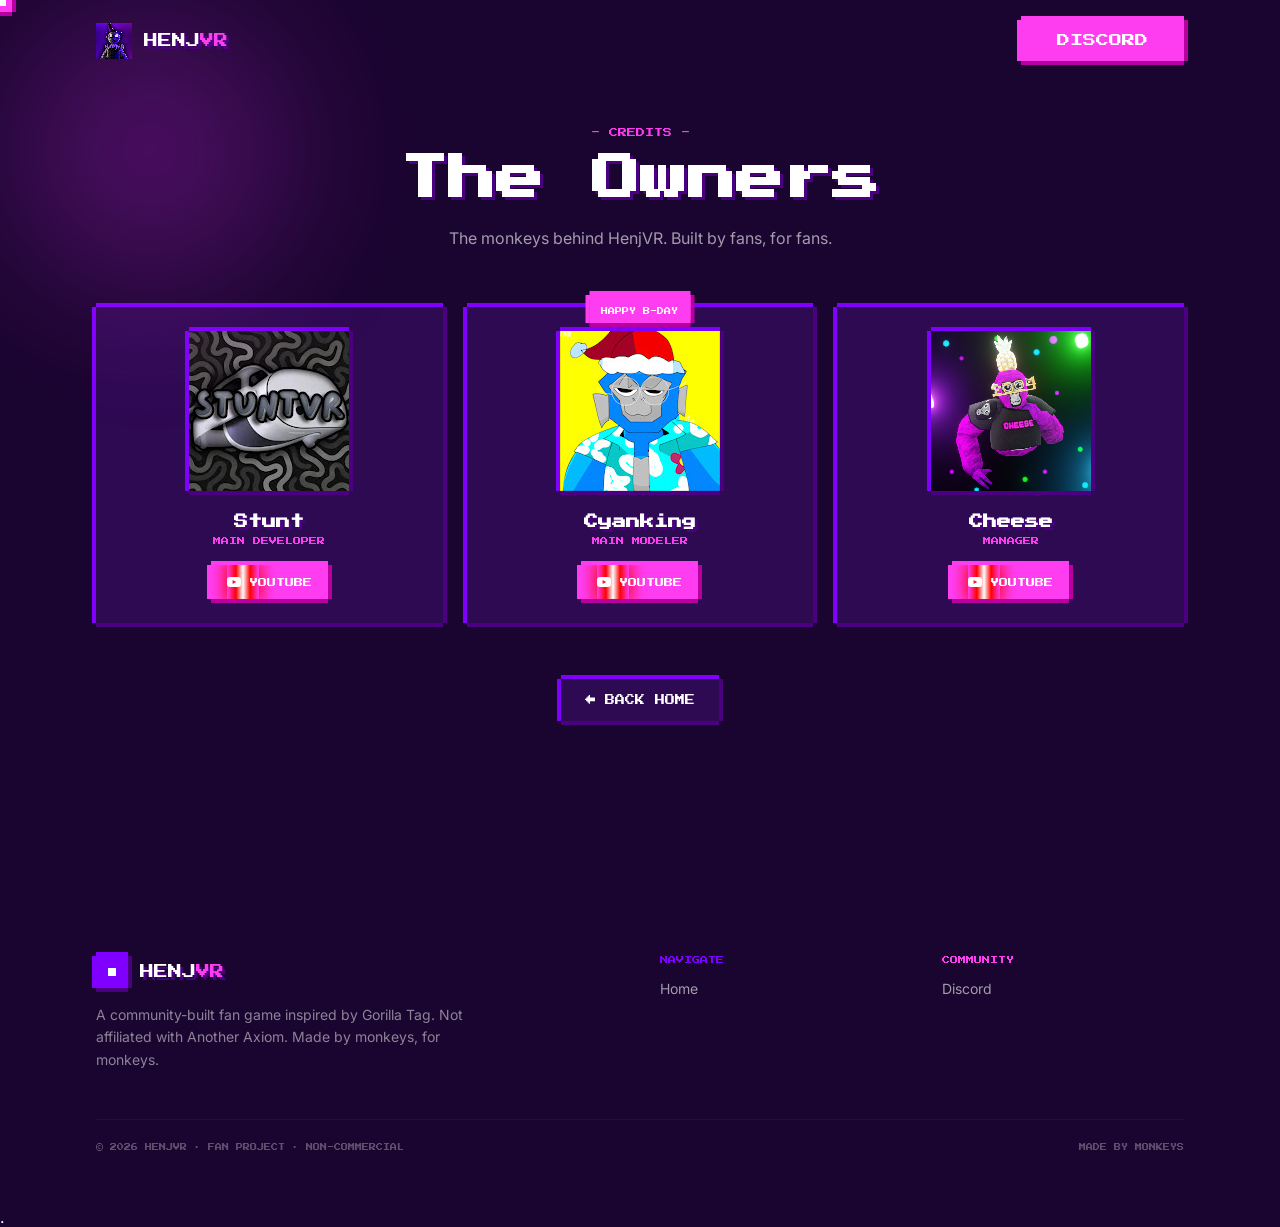
<file: index.html>
<!DOCTYPE html>
<html lang="en">
<head>
  <meta charset="UTF-8">

  <meta
    name="viewport"
    content="width=device-width, initial-scale=1.0"
  >

  <title>HenjVR</title>

  <link rel="icon" type="image/png" href="assets/images/site-icon.png">

  <!-- Fonts -->
  <link rel="preconnect" href="https://fonts.googleapis.com">
  <link rel="preconnect" href="https://fonts.gstatic.com" crossorigin>

  <link
    href="https://fonts.googleapis.com/css2?family=Press+Start+2P&family=Inter:wght@400;500;600;700&display=swap"
    rel="stylesheet"
  >

  <!-- Main CSS -->
  <link rel="stylesheet" href="./css/style.css">
</head>

<body>

  <!-- ======================================================
       Mouse Tracker
       ====================================================== -->

  <div
    class="mouse-tracker"
    aria-hidden="true"
  >
    <div
      class="mt-glow"
      id="mtGlow"
    ></div>

    <div
      class="mt-dot1"
      id="mtDot1"
    ></div>

    <div
      class="mt-dot2"
      id="mtDot2"
    ></div>
  </div>


  <!-- ======================================================
       Click Pop Effects
       ====================================================== -->

  <div
    class="click-pop-layer"
    id="clickPopLayer"
    aria-hidden="true"
  ></div>


  <!-- ======================================================
       Main Application
       ====================================================== -->

  <div id="root"></div>


  <!-- ======================================================
       Main JavaScript
       ====================================================== -->

    <script
    type="module"
    src="./js/main.js"
    ></script>.

</body>
</html>
</file>
<file: css/style.css>
:root {
  --background: #1A0530;
  --foreground: #ffffff;
  --card: #2E0A52;
  --primary: #7F00FF;
  --accent: #FF3DF0;
  --font-heading: 'Press Start 2P', ui-monospace, monospace;
  --font-body: 'Inter', ui-sans-serif, system-ui, sans-serif;
  --font-display: 'Press Start 2P', ui-monospace, monospace;
}

* {
  box-sizing: border-box;
  margin: 0;
  padding: 0;
}

html {
  scroll-behavior: smooth;
}

body {
  background-color: #1A0530;
  color: #ffffff;
  font-family: 'Inter', ui-sans-serif, system-ui, sans-serif;
  overflow-x: hidden;
  image-rendering: pixelated;
  min-height: 100vh;
}

::selection {
  background: #7F00FF;
  color: #ffffff;
}

a {
  text-decoration: none;
  color: inherit;
}

ul {
  list-style: none;
}

img {
  display: block;
  max-width: 100%;
}

/* Utilities */

.font-display {
  font-family: 'Press Start 2P', ui-monospace, monospace;
}

.pixelated {
  image-rendering: pixelated;
}

.pixel-border {
  box-shadow:
    0 -4px 0 0 #7F00FF,
    0 4px 0 0 #4B0082,
    -4px 0 0 0 #7F00FF,
    4px 0 0 0 #4B0082;
}

.pixel-border-pink {
  box-shadow:
    0 -4px 0 0 #FF3DF0,
    0 4px 0 0 #B800A0,
    -4px 0 0 0 #FF3DF0,
    4px 0 0 0 #B800A0;
}

.text-shadow-pixel {
  text-shadow: 3px 3px 0 #4B0082;
}

.text-shadow-pixel-pink {
  text-shadow: 3px 3px 0 #B800A0;
}

.scanlines {
  background-image: repeating-linear-gradient(
    0deg,
    rgba(0, 0, 0, 0.18) 0px,
    rgba(0, 0, 0, 0.18) 1px,
    transparent 1px,
    transparent 3px
  );
}

.checker-bg {
  background-image:
    linear-gradient(45deg, rgba(127, 0, 255, 0.12) 25%, transparent 25%),
    linear-gradient(-45deg, rgba(127, 0, 255, 0.12) 25%, transparent 25%),
    linear-gradient(45deg, transparent 75%, rgba(127, 0, 255, 0.12) 75%),
    linear-gradient(-45deg, transparent 75%, rgba(127, 0, 255, 0.12) 75%);
  background-size: 24px 24px;
  background-position:
    0 0,
    0 12px,
    12px -12px,
    -12px 0px;
}

.live-dot::before {
  content: '';
  display: inline-block;
  width: 8px;
  height: 8px;
  border-radius: 0;
  background: #FF3DF0;
  box-shadow: 0 0 0 0 rgba(255, 61, 240, 0.6);
  animation: pulse-ring 1.8s ease-out infinite;
  margin-right: 8px;
  vertical-align: middle;
}

/* Animations */

@keyframes float-bob {
  0%, 100% {
    transform: translateY(0);
  }

  50% {
    transform: translateY(-12px);
  }
}

.float-bob {
  animation: float-bob 3s ease-in-out infinite;
}

@keyframes pulse-ring {
  0% {
    transform: scale(0.8);
    opacity: 0.8;
  }

  100% {
    transform: scale(2.4);
    opacity: 0;
  }
}

@keyframes discord-shift {
  0% {
    background-color: #FF3DF0;
  }

  25% {
    background-color: #7F00FF;
  }

  50% {
    background-color: #B800A0;
  }

  75% {
    background-color: #4B0082;
  }

  100% {
    background-color: #FF3DF0;
  }
}

.discord-animate {
  animation: discord-shift 3s ease-in-out infinite;
}

@keyframes fade-in-up {
  from {
    opacity: 0;
    transform: translateY(24px);
  }

  to {
    opacity: 1;
    transform: translateY(0);
  }
}

.animate-fade-in-up {
  animation: fade-in-up 0.6s ease-out both;
}

@keyframes overlay-fade {
  from {
    opacity: 0;
  }

  to {
    opacity: 1;
  }
}

@keyframes pop-in {
  from {
    opacity: 0;
    transform: scale(0.8);
  }

  to {
    opacity: 1;
    transform: scale(1);
  }
}

@keyframes wave-sweep {
  from {
    transform: translateX(0);
  }

  to {
    transform: translateX(100%);
  }
}

@keyframes monkey-fade {
  from {
    opacity: 1;
  }

  to {
    opacity: 0;
  }
}

@keyframes btn-wave {
  0% {
    left: -10%;
    opacity: 0;
  }

  15% {
    opacity: 1;
  }

  85% {
    opacity: 1;
  }

  100% {
    left: 110%;
    opacity: 0;
  }
}

@keyframes boom-ring {
  0% {
    transform: translate(-50%, -50%) scale(0.3);
    opacity: 0.9;
  }

  100% {
    transform: translate(-50%, -50%) scale(1.8);
    opacity: 0;
  }
}

@keyframes boom-flash {
  0% {
    transform: translate(-50%, -50%) scale(0.2);
    opacity: 1;
  }

  100% {
    transform: translate(-50%, -50%) scale(1.4);
    opacity: 0;
  }
}

@keyframes boom-particle {
  0% {
    transform: translate(-50%, -50%) translate(0, 0);
    opacity: 1;
  }

  100% {
    transform:
      translate(-50%, -50%)
      translate(var(--tx), var(--ty));
    opacity: 0;
  }
}

@keyframes bounce-down {
  0%, 100% {
    transform: translateY(0);
  }

  50% {
    transform: translateY(8px);
  }
}

.animate-bounce {
  animation: bounce-down 1.2s ease-in-out infinite;
}

/* Reveal */

.reveal {
  opacity: 0;
  transform: translateY(40px);
  transition:
    opacity 0.7s ease-out,
    transform 0.7s ease-out;
}

.reveal.shown {
  opacity: 1;
  transform: translateY(0);
}

/* Layout */

.max-w-3xl {
  max-width: 48rem;
  margin-left: auto;
  margin-right: auto;
}

.max-w-6xl {
  max-width: 72rem;
  margin-left: auto;
  margin-right: auto;
}

.max-w-md {
  max-width: 28rem;
}

.max-w-sm {
  max-width: 24rem;
}

.max-w-4xl {
  max-width: 56rem;
  margin-left: auto;
  margin-right: auto;
}

/* Navbar */

.navbar {
  position: fixed;
  top: 0;
  left: 0;
  z-index: 50;
  width: 100%;
  transition: padding 0.3s ease;
  padding: 20px 0;
}

.navbar.scrolled {
  padding: 12px 0;
}

.navbar-inner {
  max-width: 72rem;
  margin: 0 auto;
  display: flex;
  align-items: center;
  justify-content: space-between;
  padding: 0 20px;
}

.navbar-logo {
  display: flex;
  align-items: center;
  gap: 12px;
}

.navbar-logo img {
  height: 36px;
  width: 36px;
  object-fit: contain;
  image-rendering: pixelated;
}

.navbar-logo span {
  font-family: 'Press Start 2P', monospace;
  font-size: 14px;
  color: #ffffff;
  text-shadow: 3px 3px 0 #4B0082;
}

.navbar-logo .accent {
  color: #FF3DF0;
}

.navbar-links {
  display: none;
  align-items: center;
  gap: 4px;
}

.navbar-links a {
  padding: 8px 12px;
  font-family: 'Press Start 2P', monospace;
  font-size: 10px;
  text-transform: uppercase;
  color: rgba(255, 255, 255, 0.7);
  transition: color 0.2s ease;
}

.navbar-links a:hover {
  color: #FF3DF0;
}

.discord-btn {
  display: inline-block;
  background: #FF3DF0;
  padding: 14px 36px;
  font-family: 'Press Start 2P', monospace;
  font-size: 13px;
  text-transform: uppercase;
  color: #ffffff;
  box-shadow:
    0 -4px 0 0 #FF3DF0,
    0 4px 0 0 #B800A0,
    -4px 0 0 0 #FF3DF0,
    4px 0 0 0 #B800A0;
  transition: transform 0.2s ease;
  animation: discord-shift 3s ease-in-out infinite;
}

.discord-btn:hover {
  transform: translateY(-2px);
}

/* Hero */

.hero {
  position: relative;
  display: flex;
  min-height: 100vh;
  width: 100%;
  align-items: center;
  justify-content: center;
  overflow: hidden;
  background: #1A0530;
}

.hero-bg {
  position: absolute;
  inset: 0;
}

.hero-gradient {
  position: absolute;
  inset: 0;
  background:
    linear-gradient(
      to bottom,
      #4B0082,
      #2E0A52 50%,
      #1A0530
    );
}

.hero-content {
  position: relative;
  z-index: 20;
  display: flex;
  flex-direction: column;
  align-items: center;
  padding: 80px 24px 0;
  text-align: center;
}

.hero-badge {
  display: inline-flex;
  align-items: center;
  gap: 8px;
  background: #2E0A52;
  padding: 8px 12px;
  margin-bottom: 24px;
  box-shadow:
    0 -4px 0 0 #7F00FF,
    0 4px 0 0 #4B0082,
    -4px 0 0 0 #7F00FF,
    4px 0 0 0 #4B0082;
}

.hero-badge .dot {
  height: 8px;
  width: 8px;
  background: #FF3DF0;
}

.hero-badge span {
  font-family: 'Press Start 2P', monospace;
  font-size: 8px;
  text-transform: uppercase;
  color: #ffffff;
}

.hero-monkey-wrap {
  position: relative;
  margin-bottom: 32px;
}

.hero-monkey-glow {
  position: absolute;
  inset: -24px;
  border-radius: 9999px;
  background: rgba(127, 0, 255, 0.4);
  filter: blur(48px);
}

.hero-monkey {
  position: relative;
  height: 224px;
  width: 224px;
  object-fit: contain;
  image-rendering: pixelated;
}

.hero h1 {
  font-family: 'Press Start 2P', monospace;
  font-size: 36px;
  line-height: 1.1;
  color: #ffffff;
  text-shadow: 3px 3px 0 #4B0082;
}

.hero h1 .pink {
  color: #FF3DF0;
  text-shadow: 3px 3px 0 #B800A0;
}

.hero p {
  margin-top: 24px;
  max-width: 28rem;
  font-size: 16px;
  line-height: 1.6;
  color: rgba(255, 255, 255, 0.7);
}

.hero-actions {
  margin-top: 40px;
  display: flex;
  flex-direction: column;
  align-items: center;
  gap: 16px;
}

.coming-soon {
  cursor: not-allowed;
  background: #2E0A52;
  padding: 16px 32px;
  font-family: 'Press Start 2P', monospace;
  font-size: 11px;
  text-transform: uppercase;
  color: rgba(255, 255, 255, 0.7);
  box-shadow:
    0 -4px 0 0 #7F00FF,
    0 4px 0 0 #4B0082,
    -4px 0 0 0 #7F00FF,
    4px 0 0 0 #4B0082;
  border: none;
}

.scroll-hint {
  position: absolute;
  bottom: 20px;
  left: 50%;
  transform: translateX(-50%);
  font-family: 'Press Start 2P', monospace;
  font-size: 8px;
  text-transform: uppercase;
  color: rgba(255, 255, 255, 0.4);
}

/* Floating accents */

.accent-pixel {
  pointer-events: none;
  position: absolute;
  animation: float-bob 3s ease-in-out infinite;
}

/* Release */

.release {
  position: relative;
  width: 100%;
  overflow: hidden;
  background: #1A0530;
  padding: 80px 0;
}

.release-inner {
  position: relative;
  max-width: 48rem;
  margin: 0 auto;
  padding: 0 20px;
  text-align: center;
}

.release h2 {
  font-family: 'Press Start 2P', monospace;
  font-size: 24px;
  line-height: 1.1;
  color: #ffffff;
  text-shadow: 3px 3px 0 #4B0082;
}

.release .big {
  margin-top: 24px;
  font-family: 'Press Start 2P', monospace;
  font-size: 40px;
  color: #FF3DF0;
  text-shadow: 3px 3px 0 #B800A0;
}

.release .sub {
  margin: 24px auto 0;
  max-width: 28rem;
  font-size: 16px;
  line-height: 1.6;
  color: rgba(255, 255, 255, 0.6);
}

/* Community */

.community {
  position: relative;
  width: 100%;
  overflow: hidden;
  padding: 80px 0;
}

.community-bg {
  position: absolute;
  inset: 0;
  background:
    linear-gradient(
      to right,
      #7F00FF,
      #FF3DF0,
      #7F00FF
    );
}

.community-inner {
  position: relative;
  max-width: 48rem;
  margin: 0 auto;
  padding: 0 20px;
  text-align: center;
}

.community h2 {
  font-family: 'Press Start 2P', monospace;
  font-size: 20px;
  line-height: 1.6;
  color: #ffffff;
  text-shadow: 3px 3px 0 #4B0082;
}

.community .sig {
  margin-top: 24px;
  font-family: 'Press Start 2P', monospace;
  font-size: 10px;
  text-transform: uppercase;
  color: rgba(255, 255, 255, 0.8);
}

/* Sneak Peek */

.sneak {
  position: relative;
  width: 100%;
  overflow: hidden;
  background: #1A0530;
  padding: 80px 0;
}

.sneak-inner {
  position: relative;
  max-width: 72rem;
  margin: 0 auto;
  padding: 0 20px;
}

.sneak-label {
  font-family: 'Press Start 2P', monospace;
  font-size: 9px;
  text-transform: uppercase;
  color: #FF3DF0;
  margin-bottom: 16px;
}

.sneak-desc {
  max-width: 48rem;
  margin: 0 auto;
  font-family: 'Press Start 2P', monospace;
  font-size: 11px;
  line-height: 1.6;
  color: #ffffff;
  text-shadow: 3px 3px 0 #4B0082;
}

.sneak-grid {
  margin-top: 48px;
  display: grid;
  grid-template-columns: 1fr;
  gap: 24px;
}

.sneak-card {
  background: #2E0A52;
  padding: 16px;
  box-shadow:
    0 -4px 0 0 #7F00FF,
    0 4px 0 0 #4B0082,
    -4px 0 0 0 #7F00FF,
    4px 0 0 0 #4B0082;
  transition: transform 0.3s ease;
}

.sneak-card:hover {
  transform: translateY(-8px);
}

.sneak-img-wrap {
  position: relative;
  height: 208px;
  display: flex;
  align-items: center;
  justify-content: center;
  overflow: hidden;
  background: #1A0530;
  box-shadow:
    0 -4px 0 0 #7F00FF,
    0 4px 0 0 #4B0082,
    -4px 0 0 0 #7F00FF,
    4px 0 0 0 #4B0082;
}

.sneak-img-wrap img {
  height: 100%;
  width: 100%;
  object-fit: contain;
  image-rendering: pixelated;
}

.sneak-label-row {
  margin-top: 16px;
  text-align: center;
  font-family: 'Press Start 2P', monospace;
  font-size: 8px;
  text-transform: uppercase;
  color: rgba(255, 255, 255, 0.7);
}

/* Scroll Teaser */

.teaser {
  position: relative;
  display: flex;
  min-height: 85vh;
  width: 100%;
  align-items: center;
  justify-content: center;
  overflow: hidden;
  background: #1A0530;
}

.teaser-inner {
  position: relative;
  text-align: center;
  padding: 0 24px;
}

.teaser-label {
  font-family: 'Press Start 2P', monospace;
  font-size: 9px;
  text-transform: uppercase;
  color: #FF3DF0;
  margin-bottom: 16px;
}

.teaser h2 {
  font-family: 'Press Start 2P', monospace;
  font-size: 24px;
  line-height: 1.1;
  color: #ffffff;
  text-shadow: 3px 3px 0 #4B0082;
}

.teaser p {
  margin: 20px auto 0;
  max-width: 24rem;
  font-size: 14px;
  line-height: 1.6;
  color: rgba(255, 255, 255, 0.5);
}

.teaser .arrows {
  margin-top: 32px;
  font-family: 'Press Start 2P', monospace;
  font-size: 12px;
  color: rgba(255, 255, 255, 0.4);
}

/* Footer */

.footer {
  position: relative;
  background: #1A0530;
  padding: 56px 0;
}

.footer-inner {
  max-width: 72rem;
  margin: 0 auto;
  padding: 0 20px;
}

.footer-grid {
  display: grid;
  gap: 40px;
  grid-template-columns: 1fr;
}

.footer-brand {
  display: flex;
  align-items: center;
  gap: 12px;
}

.footer-brand-icon {
  display: flex;
  align-items: center;
  justify-content: center;
  height: 32px;
  width: 32px;
  background: #7F00FF;
  box-shadow:
    0 -4px 0 0 #7F00FF,
    0 4px 0 0 #4B0082,
    -4px 0 0 0 #7F00FF,
    4px 0 0 0 #4B0082;
}

.footer-brand-icon span {
  height: 8px;
  width: 8px;
  background: #ffffff;
}

.footer-brand-text {
  font-family: 'Press Start 2P', monospace;
  font-size: 14px;
  color: #ffffff;
  text-shadow: 3px 3px 0 #4B0082;
}

.footer-about {
  margin-top: 16px;
  max-width: 24rem;
  font-size: 14px;
  line-height: 1.6;
  color: rgba(255, 255, 255, 0.5);
}

.footer-title {
  font-family: 'Press Start 2P', monospace;
  font-size: 8px;
  text-transform: uppercase;
}

.footer-title.purple {
  color: #7F00FF;
}

.footer-title.pink {
  color: #FF3DF0;
}

.footer-list {
  margin-top: 16px;
  display: flex;
  flex-direction: column;
  gap: 8px;
  font-size: 14px;
  color: rgba(255, 255, 255, 0.6);
}

.footer-list a {
  transition: color 0.2s ease;
}

.footer-list a:hover {
  color: #FF3DF0;
}

.footer-bottom {
  margin-top: 48px;
  display: flex;
  flex-direction: column;
  align-items: center;
  justify-content: space-between;
  gap: 16px;
  border-top: 1px solid rgba(127, 0, 255, 0.2);
  padding-top: 24px;
}

.footer-bottom p {
  font-family: 'Press Start 2P', monospace;
  font-size: 7px;
  text-transform: uppercase;
  color: rgba(255, 255, 255, 0.3);
}

/* Mouse Tracker */

.mouse-tracker {
  pointer-events: none;
  position: fixed;
  inset: 0;
  z-index: 30;
  display: none;
}

.mt-glow {
  position: absolute;
  left: 0;
  top: 0;
  height: 300px;
  width: 300px;
  border-radius: 9999px;
  opacity: 0.3;
  filter: blur(80px);
  background:
    radial-gradient(
      circle,
      #7F00FF 0%,
      #FF3DF0 45%,
      transparent 75%
    );
}

.mt-dot1 {
  position: absolute;
  left: 0;
  top: 0;
  height: 12px;
  width: 12px;
  background: #FF3DF0;
  box-shadow:
    0 -4px 0 0 #FF3DF0,
    0 4px 0 0 #B800A0,
    -4px 0 0 0 #FF3DF0,
    4px 0 0 0 #B800A0;
  transition: transform 0.12s ease-out;
}

.mt-dot2 {
  position: absolute;
  left: 0;
  top: 0;
  height: 6px;
  width: 6px;
  background: #ffffff;
  transition: transform 0.06s ease-out;
}

/* Click Pop */

.click-pop-layer {
  pointer-events: none;
  position: fixed;
  inset: 0;
  z-index: 90;
}

.pop-wrap {
  position: absolute;
}

.pop-ring {
  position: absolute;
  height: 20px;
  width: 20px;
  border: 2px solid #FF3DF0;
  animation: boom-ring 0.5s ease-out forwards;
}

.pop-flash {
  position: absolute;
  height: 10px;
  width: 10px;
  background: #FF3DF0;
  animation: boom-flash 0.4s ease-out forwards;
}

.pop-particle {
  position: absolute;
  height: 6px;
  width: 6px;
  animation: boom-particle 0.5s ease-out forwards;
}

/* Credits Transition */

.credits-transition {
  position: fixed;
  inset: 0;
  z-index: 100;
  display: flex;
  align-items: center;
  justify-content: center;
  background:
    linear-gradient(
      to bottom,
      #4B0082,
      #2E0A52 50%,
      #1A0530
    );
  animation: overlay-fade 0.7s ease-out forwards;
}

.credits-transition-inner {
  position: relative;
  text-align: center;
  animation: pop-in 0.6s ease-out 0.2s both;
}

.credits-transition img {
  margin: 0 auto;
  height: 96px;
  width: 96px;
  object-fit: contain;
  image-rendering: pixelated;
}

.credits-transition .loading {
  margin-top: 20px;
  display: block;
  font-family: 'Press Start 2P', monospace;
  font-size: 14px;
  color: #ffffff;
  text-shadow: 3px 3px 0 #4B0082;
}

/* Wave Reveal */

.wave-reveal {
  pointer-events: none;
  position: fixed;
  inset: 0;
  z-index: 100;
  overflow: hidden;
}

.wave-panel {
  position: absolute;
  top: 0;
  bottom: 0;
  left: -60%;
  width: 160%;
  animation: wave-sweep 1s ease-in-out forwards;
}

.wave-monkey {
  position: absolute;
  inset: 0;
  display: flex;
  align-items: center;
  justify-content: center;
  animation: monkey-fade 0.6s ease-out forwards;
}

.wave-monkey img {
  height: 96px;
  width: 96px;
  object-fit: contain;
  image-rendering: pixelated;
}

/* Credits Page */

.credits-page {
  position: relative;
  min-height: 100vh;
  background: #1A0530;
  color: #ffffff;
}

.credits-section {
  position: relative;
  max-width: 72rem;
  margin: 0 auto;
  padding: 128px 20px 96px;
}

.credits-header {
  position: relative;
  text-align: center;
}

.credits-label {
  font-family: 'Press Start 2P', monospace;
  font-size: 9px;
  text-transform: uppercase;
  color: #FF3DF0;
  margin-bottom: 16px;
}

.credits-title {
  font-family: 'Press Start 2P', monospace;
  font-size: 30px;
  line-height: 1.1;
  color: #ffffff;
  text-shadow: 3px 3px 0 #4B0082;
}

.credits-sub {
  margin: 20px auto 0;
  max-width: 28rem;
  font-size: 16px;
  line-height: 1.6;
  color: rgba(255, 255, 255, 0.6);
}

.credits-grid {
  position: relative;
  margin-top: 56px;
  display: grid;
  grid-template-columns: 1fr;
  gap: 24px;
}

.owner-card {
  position: relative;
  height: 100%;
  background: #2E0A52;
  padding: 24px;
  text-align: center;
  box-shadow:
    0 -4px 0 0 #7F00FF,
    0 4px 0 0 #4B0082,
    -4px 0 0 0 #7F00FF,
    4px 0 0 0 #4B0082;
  transition: transform 0.3s ease;
}

.owner-card:hover {
  transform: translateY(-8px);
}

.bday-badge {
  position: absolute;
  top: -12px;
  left: 50%;
  transform: translateX(-50%);
  background: #FF3DF0;
  padding: 4px 12px;
  box-shadow:
    0 -4px 0 0 #FF3DF0,
    0 4px 0 0 #B800A0,
    -4px 0 0 0 #FF3DF0,
    4px 0 0 0 #B800A0;
  animation: float-bob 3s ease-in-out infinite;
}

.bday-badge span {
  font-family: 'Press Start 2P', monospace;
  font-size: 7px;
  text-transform: uppercase;
  color: #ffffff;
}

.owner-img-wrap {
  position: relative;
  margin: 0 auto 24px;
  height: 160px;
  width: 160px;
  display: flex;
  align-items: center;
  justify-content: center;
  overflow: hidden;
  background: #1A0530;
  box-shadow:
    0 -4px 0 0 #7F00FF,
    0 4px 0 0 #4B0082,
    -4px 0 0 0 #7F00FF,
    4px 0 0 0 #4B0082;
}

.owner-img-wrap img {
  height: 100%;
  width: 100%;
  object-fit: cover;
  image-rendering: pixelated;
}

.owner-name,
.stunt-owner-name {
  font-family: 'Press Start 2P', monospace;
  font-size: 14px;
  color: #ffffff;
  text-shadow: 3px 3px 0 #4B0082;
}

.owner-role {
  margin-top: 8px;
  font-family: 'Press Start 2P', monospace;
  font-size: 8px;
  text-transform: uppercase;
  color: #FF3DF0;
}

.yt-btn {
  position: relative;
  margin-top: 20px;
  display: inline-flex;
  align-items: center;
  gap: 8px;
  overflow: hidden;
  background: #FF3DF0;
  padding: 10px 16px;
  font-family: 'Press Start 2P', monospace;
  font-size: 9px;
  text-transform: uppercase;
  color: #ffffff;
  box-shadow:
    0 -4px 0 0 #FF3DF0,
    0 4px 0 0 #B800A0,
    -4px 0 0 0 #FF3DF0,
    4px 0 0 0 #B800A0;
  transition: transform 0.2s ease;
}

.yt-btn:hover {
  transform: translateY(-2px);
}

.yt-btn .wave {
  pointer-events: none;
  position: absolute;
  top: 0;
  bottom: 0;
  width: 32px;
  background:
    linear-gradient(
      90deg,
      transparent 0%,
      #FF0000 28%,
      #FFFFFF 50%,
      #FF0000 72%,
      transparent 100%
    );
  box-shadow: 0 0 14px 3px rgba(255, 0, 0, 0.85);
  animation: btn-wave 2.2s ease-in-out infinite;
}

.yt-btn svg,
.yt-btn span {
  position: relative;
}

.back-home-wrap {
  position: relative;
  margin-top: 56px;
  text-align: center;
}

.back-home {
  display: inline-flex;
  align-items: center;
  gap: 12px;
  background: #2E0A52;
  padding: 16px 24px;
  font-family: 'Press Start 2P', monospace;
  font-size: 10px;
  text-transform: uppercase;
  color: #ffffff;
  box-shadow:
    0 -4px 0 0 #7F00FF,
    0 4px 0 0 #4B0082,
    -4px 0 0 0 #7F00FF,
    4px 0 0 0 #4B0082;
  transition: transform 0.2s ease;
}

.back-home:hover {
  transform: translateY(-4px);
}

.hidden {
  display: none !important;
}

/* Responsive */

@media (min-width: 640px) {
  .hero h1 {
    font-size: 60px;
  }

  .hero-monkey {
    height: 288px;
    width: 288px;
  }

  .hero p {
    font-size: 18px;
  }

  .release h2 {
    font-size: 30px;
  }

  .release .big {
    font-size: 48px;
  }

  .community h2 {
    font-size: 24px;
  }

  .sneak-grid {
    grid-template-columns: repeat(2, 1fr);
  }

  .sneak-desc {
    font-size: 14px;
  }

  .teaser h2 {
    font-size: 30px;
  }

  .credits-grid {
    grid-template-columns: repeat(2, 1fr);
  }

  .credits-title {
    font-size: 36px;
  }
}

@media (min-width: 768px) {
  .navbar-inner {
    padding: 0 32px;
  }

  .navbar-links {
    display: flex;
  }

  .hero h1 {
    font-size: 72px;
  }

  .hero-monkey {
    height: 320px;
    width: 320px;
  }

  .hero-actions {
    flex-direction: row;
  }

  .release-inner,
  .community-inner,
  .footer-inner,
  .credits-section {
    padding-left: 32px;
    padding-right: 32px;
  }

  .release h2 {
    font-size: 36px;
  }

  .release .big {
    font-size: 60px;
  }

  .community h2 {
    font-size: 30px;
  }

  .sneak-inner {
    padding-left: 32px;
    padding-right: 32px;
  }

  .sneak-desc {
    font-size: 16px;
  }

  .teaser h2 {
    font-size: 36px;
  }

  .footer-grid {
    grid-template-columns: repeat(2, 1fr) 1fr 1fr;
  }

  .footer-grid .col-span-2 {
    grid-column: span 2;
  }

  .footer-bottom {
    flex-direction: row;
  }

  .mouse-tracker {
    display: block;
  }
}

@media (min-width: 1024px) {
  .sneak-grid {
    grid-template-columns: repeat(3, 1fr);
  }

  .credits-grid {
    grid-template-columns: repeat(3, 1fr);
  }

  .credits-title {
    font-size: 48px;
  }
}
</file>
